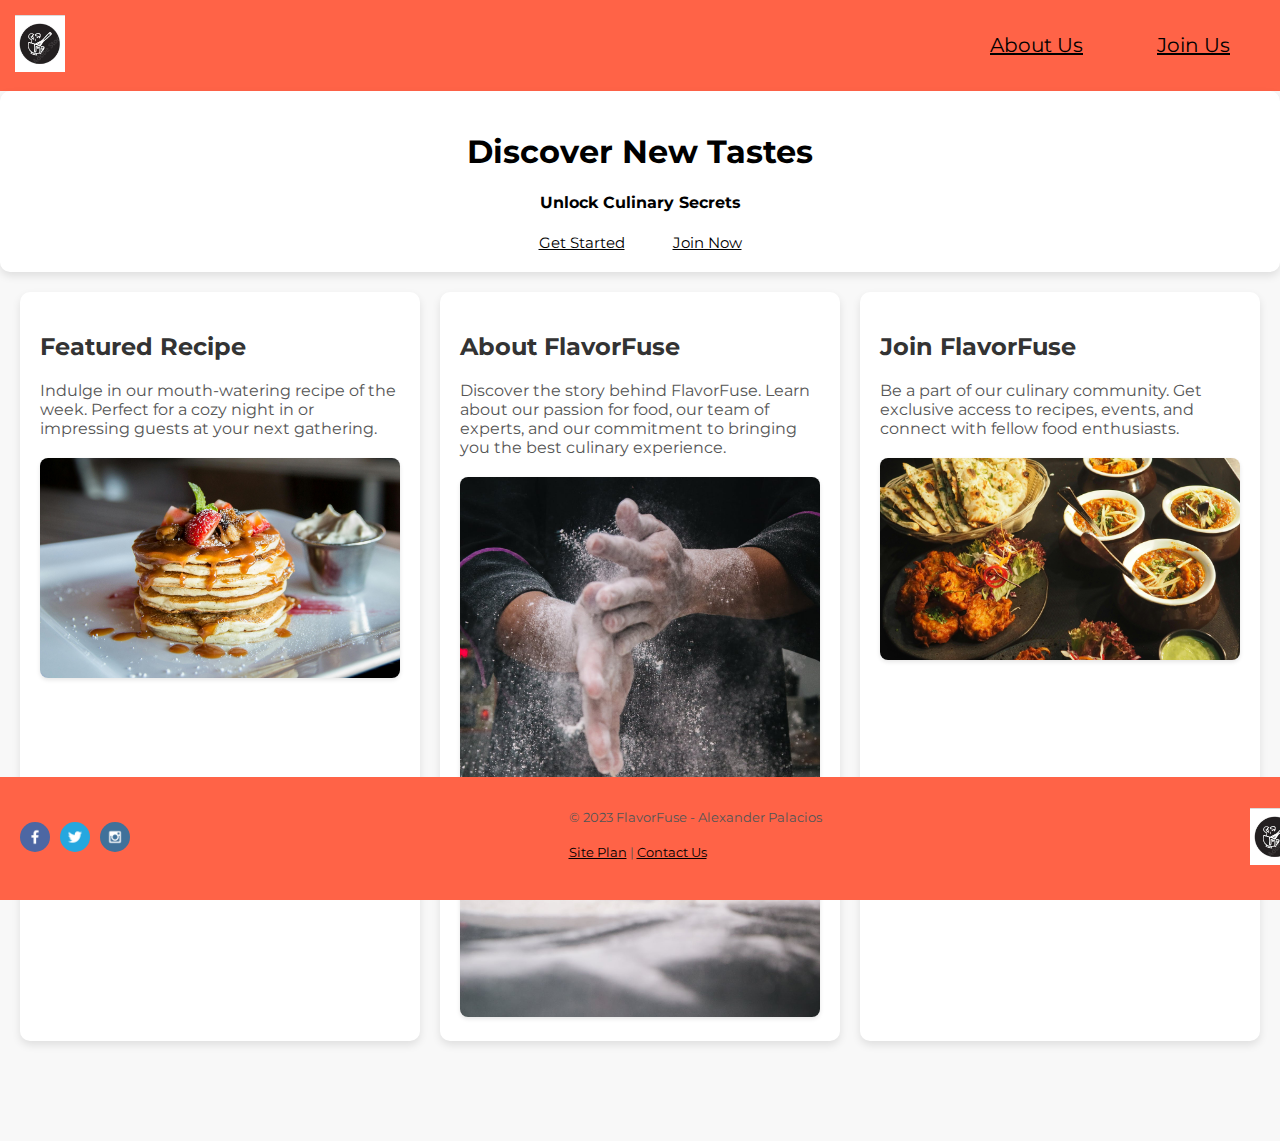
<file: FlavorFuse/index.html>
<!DOCTYPE html>
<html lang="en">
<head>
  <meta charset="UTF-8">
  <meta name="viewport" content="width=device-width, initial-scale=1.0">
  <link rel="stylesheet" href="styles/index.css">
  <title>FlavorFuse - Home</title>
</head>
<body>
  <header>
    <div class="logo-container">
      <img class="logo" src="images/Fuse.jpg" alt="FlavorFuse Logo">
    </div>
    <nav>
      <a href="Page2.html">About Us</a>
      <a href="Page3.html">Join Us</a>
    </nav>
  </header>

  <section id="hero">
    <div id="hero-box"></div>
    <div id="hero-msg">
      <h1>Discover New Tastes</h1>
      <h4>Unlock Culinary Secrets</h4>
      <div class="button-box">
        <a href="#" class="book">Get Started</a>
        <a href="#" class="join">Join Now</a>
      </div>
    </div>
  </section>

  <main>
    <section class="recipe-card">
      <h2>Featured Recipe</h2>
      <p>Indulge in our mouth-watering recipe of the week. Perfect for a cozy night in or impressing guests at your next gathering.</p>
      <img src="images/pexels-ash-376464.jpg" alt="Featured Recipe Image" class="card-img">
    </section>

    <section class="about-card">
      <h2>About FlavorFuse</h2>
      <p>Discover the story behind FlavorFuse. Learn about our passion for food, our team of experts, and our commitment to bringing you the best culinary experience.</p>
      <img src="images/pexels-malidate-van-784633.jpg" alt="About Us Image" class="card-img">
    </section>

    <section class="join-card">
      <h2>Join FlavorFuse</h2>
      <p>Be a part of our culinary community. Get exclusive access to recipes, events, and connect with fellow food enthusiasts.</p>
      <img src="images/pexels-chan-walrus-958545.jpg" alt="Join Us Image" class="card-img">
    </section>
  </main>

  <footer>
    <div id="social">
      <a href="https://facebook.com">
        <img  class="icon" src="images/facebook.png" alt="facebook icon">
      </a>
      <a href="https://twitter.com">
        <img  class="icon" src="images/twitter.png" alt="Twitter icon">
      </a>
      <a href="https://instagram.com">
        <img  class="icon" src="images/instagram.png" alt="instagram icon">
      </a>
    </div>
    <div>
      <p>&copy; 2023 FlavorFuse - Alexander Palacios</p>
      <p><a href="site-plan.html">Site Plan</a> | <a href="#">Contact Us</a></p>
    </div>
    <div id="logo_link">
      <a href="#">
        <img class="logo" src="images/Fuse.jpg" alt="FlavorFuse Logo" >
      </a>
    </div>
  </footer>
</body>
</html>
</file>
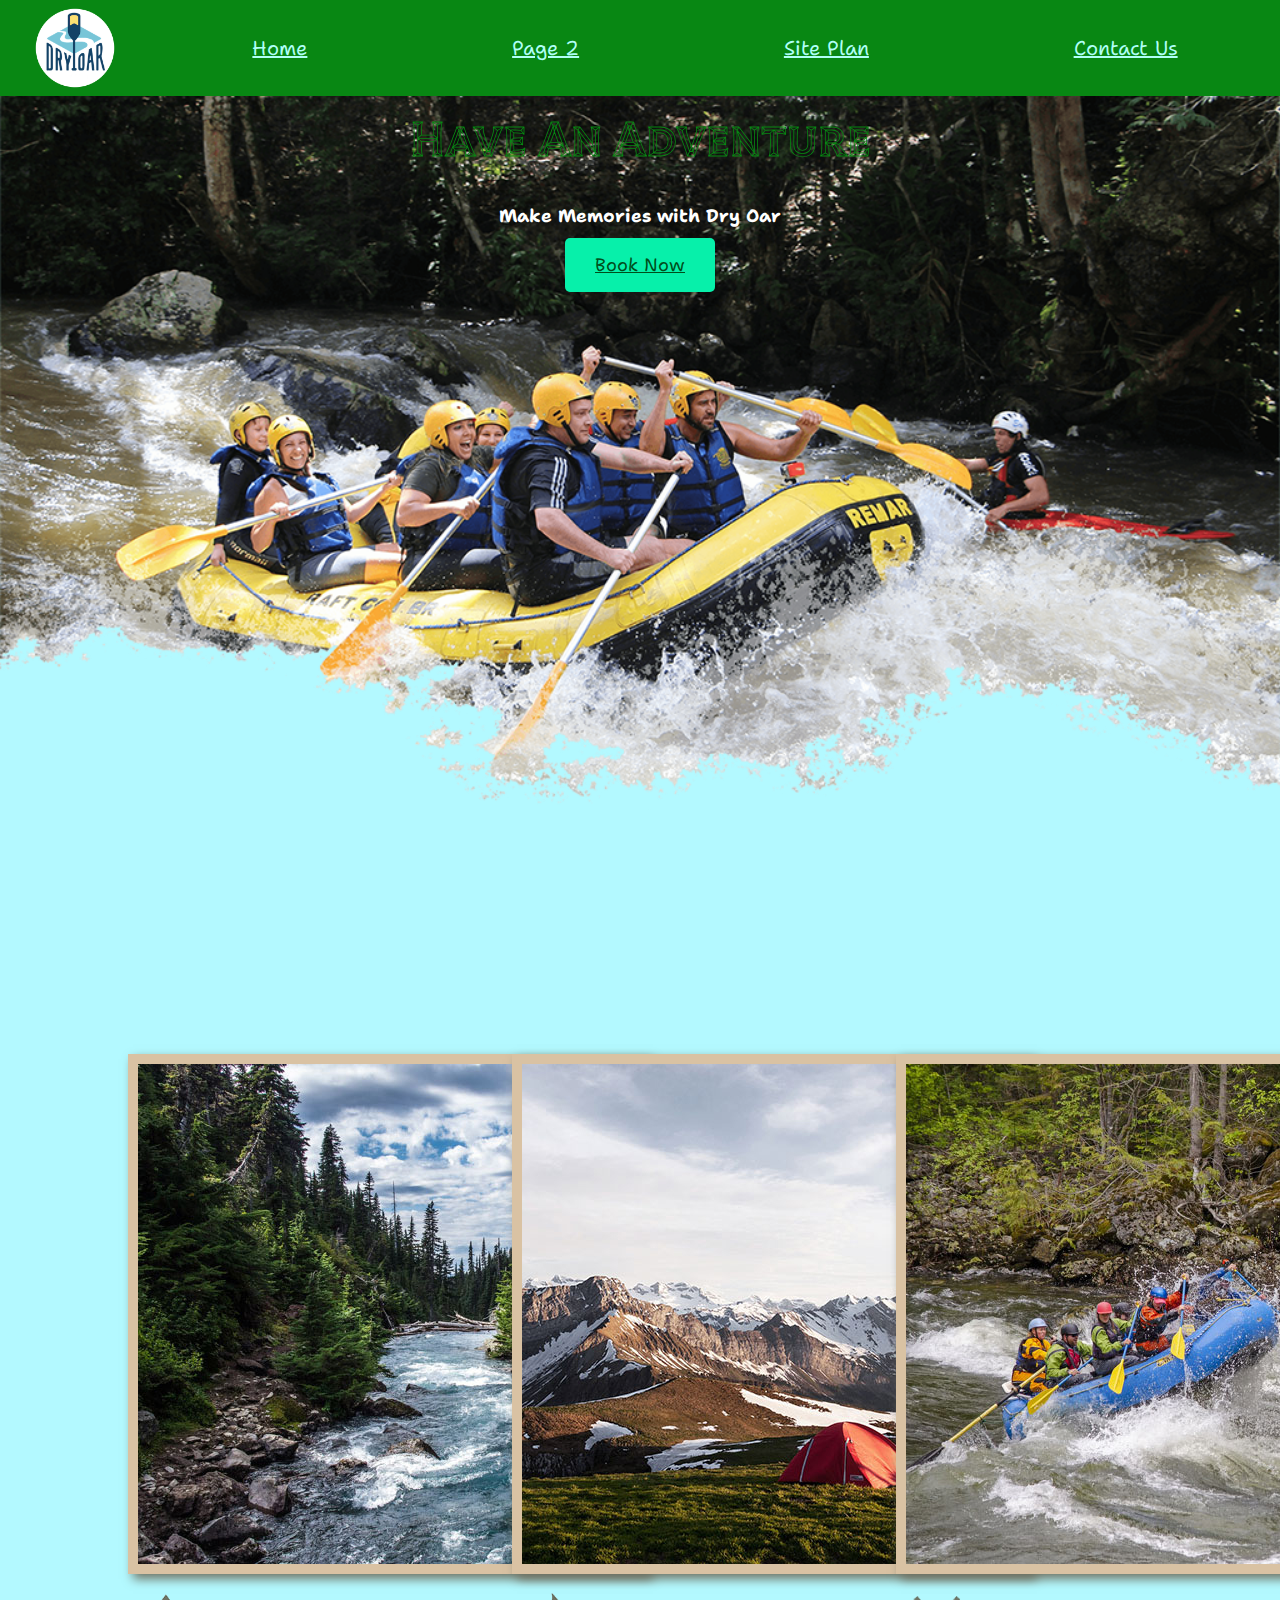
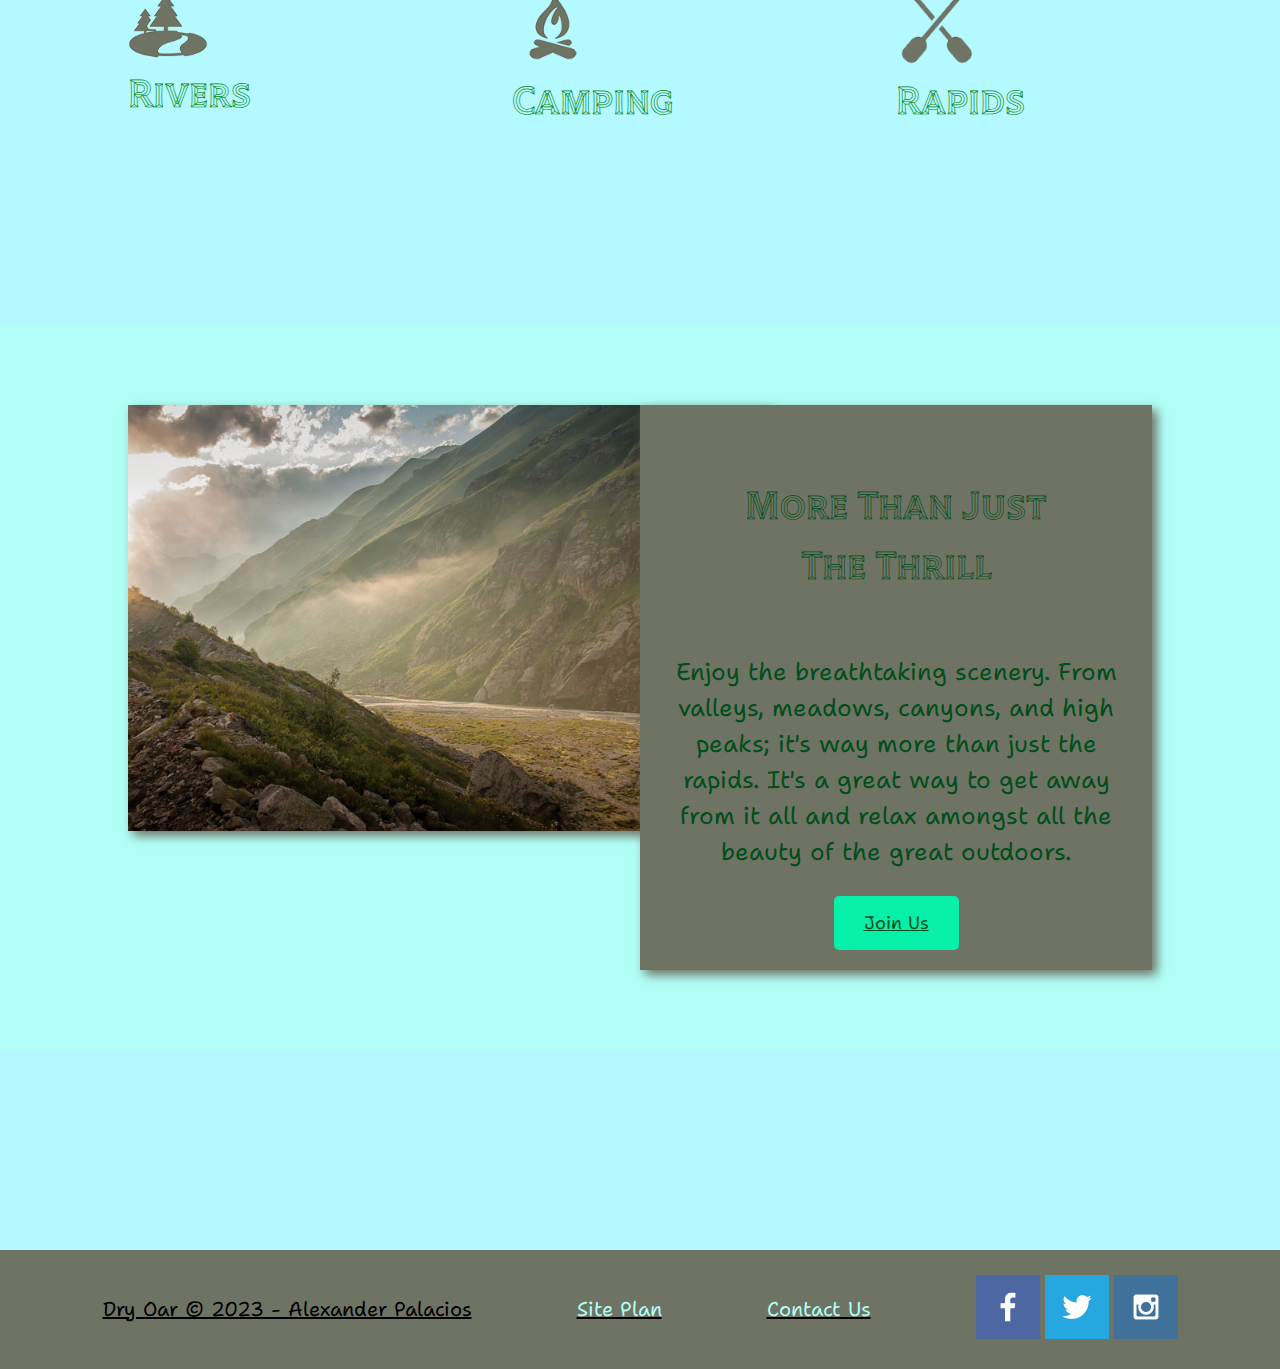
<file: wwr/index.html>
<!DOCTYPE html>
<html lang="en">
<head>
    <meta charset="UTF-8">
    <meta http-equiv="X-UA-Compatible" content="IE=edge">
    <meta name="viewport" content="width=device-width, initial-scale=1.0">
    <title>Whitewater Rafting Vacations | Dry Oar Boating | Home</title>
    <link rel="stylesheet" href="styles/styles.css">
</head>
<body>
  <div id="content">
    <header>
        <a id="logo_link" href="index.html">
            <img class="logo" src="images/dryoarlogo.png" alt="Dry Oar Logo">
        </a>
        <nav>
            <a href="index.html">Home</a>
            <a href="#">Page 2</a>
            <a href="site-plan-rafting.html">Site Plan</a>
            <a href="contactus.html">Contact Us</a>
        </nav>
    </header>
    <div id="hero">
        <div id="hero-box">
            <img id="hero-img" src="images/hero.png" alt="People enjoying white water rafting">
        </div>
        <section id="hero-msg">
            <h1 class="home-title">Have An Adventure</h1>
            <h4>Make Memories with Dry Oar </h4>
            <div class='button-box'>
                <a class='book' href="contactus.html">Book Now</a>
            </div>
        </section>
    </div>
   <main class="home-grid">
    <section class="rivers-card">
        <img class="card-img" src="images/rivers.jpg" alt="river in forest">
        <img class="icon" src="images/river_icon.png" alt="river icon">
        <h2>Rivers</h2>
    </section>
    <section class="camping-card">
        <img class="card-img" src="images/camping.jpg" alt="tent in mountains">
        <img class="icon" src="images/fire_icon.png" alt="fire icon">
        <h2>Camping</h2>
    </section> 
    <section class="rapids-card">
        <img class="card-img" src="images/rapids.jpg" alt="rafting boat">
        <img class="icon" src="images/oars.png" alt="oars icon">
        <h2>Rapids</h2>
        </section>
        <div id="background"></div>
        <img class="mountains" src="images/mountains.jpg" alt="Misty mountains">
    <section class="msg">
        <h2>More Than Just The Thrill</h2>
        <p>Enjoy the breathtaking scenery. From valleys, meadows, canyons, and high peaks; it's way more than just the rapids. It's a great way to get away from it all and relax amongst all the beauty of the great outdoors. </p>
        <a class='join' href="rivers.html">Join Us</a>
    </section> 
</main>
<footer>
    <p>Dry Oar &copy; 2023 - Alexander Palacios</p>
    <p><a href="site-plan-rafting.html">Site Plan</a></p>
    <p><a href="contactus.html">Contact Us</a></p>
    <div class="social">
        <a href="https://facebook.com" target="_blank">
            <img src="images/facebook.png" alt="fb icon">
        </a>
        <a href="https://twitter.com" target="_blank">
            <img src="images/twitter.png" alt="twitter icon">
        </a>
        <a href="https://instagram.com" target="_blank">
            <img src="images/instagram.png" alt="instagram icon">
        </a>
    </div>
</footer>
</div>
</body>
</html>
</file>
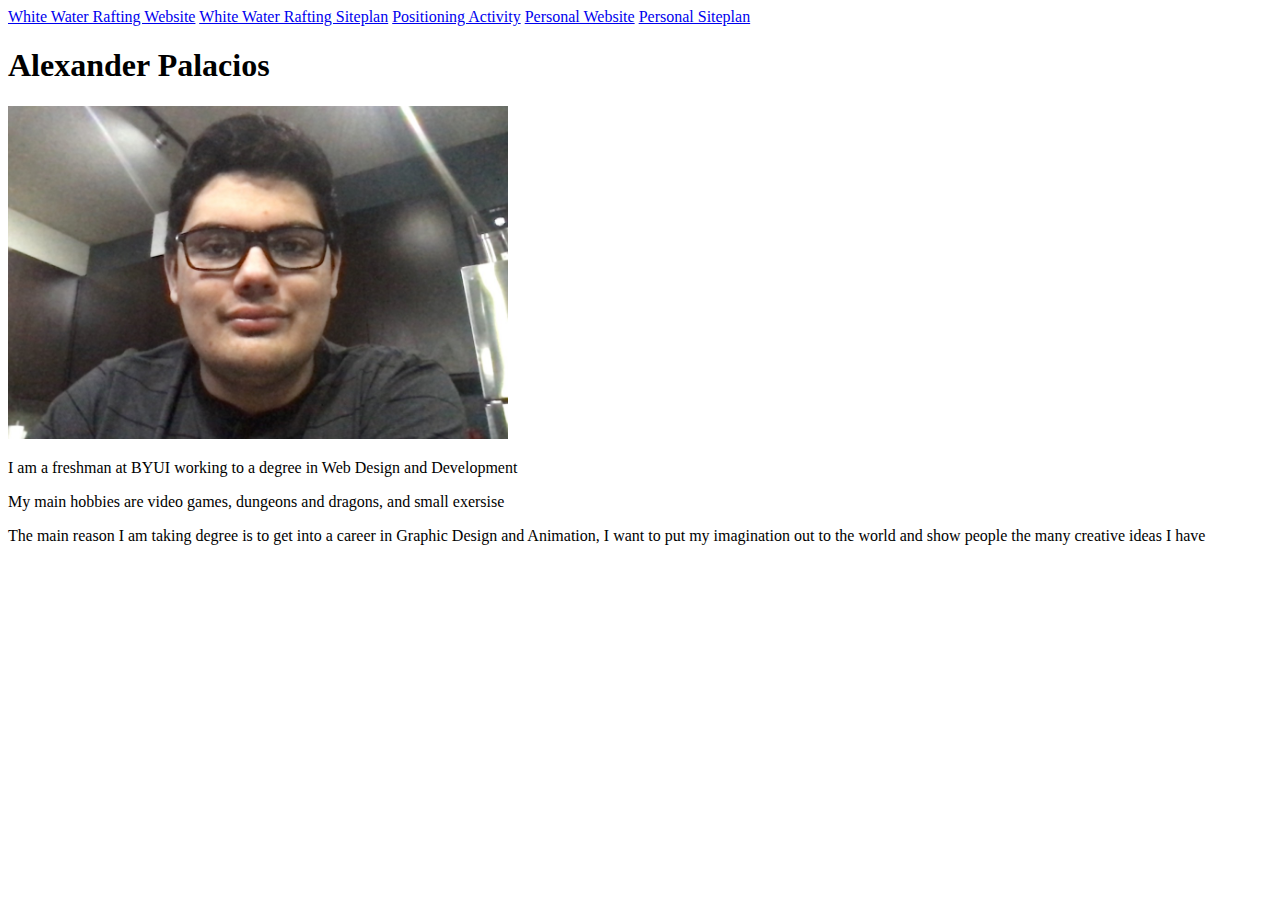
<file: about-me.html>
<!DOCTYPE html>
<html lang="en">
<head>
    <meta charset="UTF-8">
    <meta http-equiv="X-UA-Compatible" content="IE=edge">
    <meta name="viewport" content="width=device-width, initial-scale=1.0">
    <title>WDD|130</title>
</head>
<body>
    <nav>
        <a href="wwr/index.html">White Water Rafting Website</a>
        <a href="wwr/site-plan-rafting.html">White Water Rafting Siteplan</a>
        <a href="wwr/positioning.html">Positioning Activity</a>
        <a href="#">Personal Website</a>
        <a href="#">Personal Siteplan</a>
    </nav>    
</body>
</html>
<h1>Alexander Palacios</h1>
<img src="Images/about-me-photo.jpeg" width=500 alt="Image of me">
<p>I am a freshman at BYUI working to a degree in Web Design and Development</p>
<p>My main hobbies are video games, dungeons and dragons, and small exersise</p>
<p>The main reason I am taking degree is to get into a career in Graphic Design and Animation, I want to put my imagination out to the world and show people the many creative ideas I have</p>
</file>
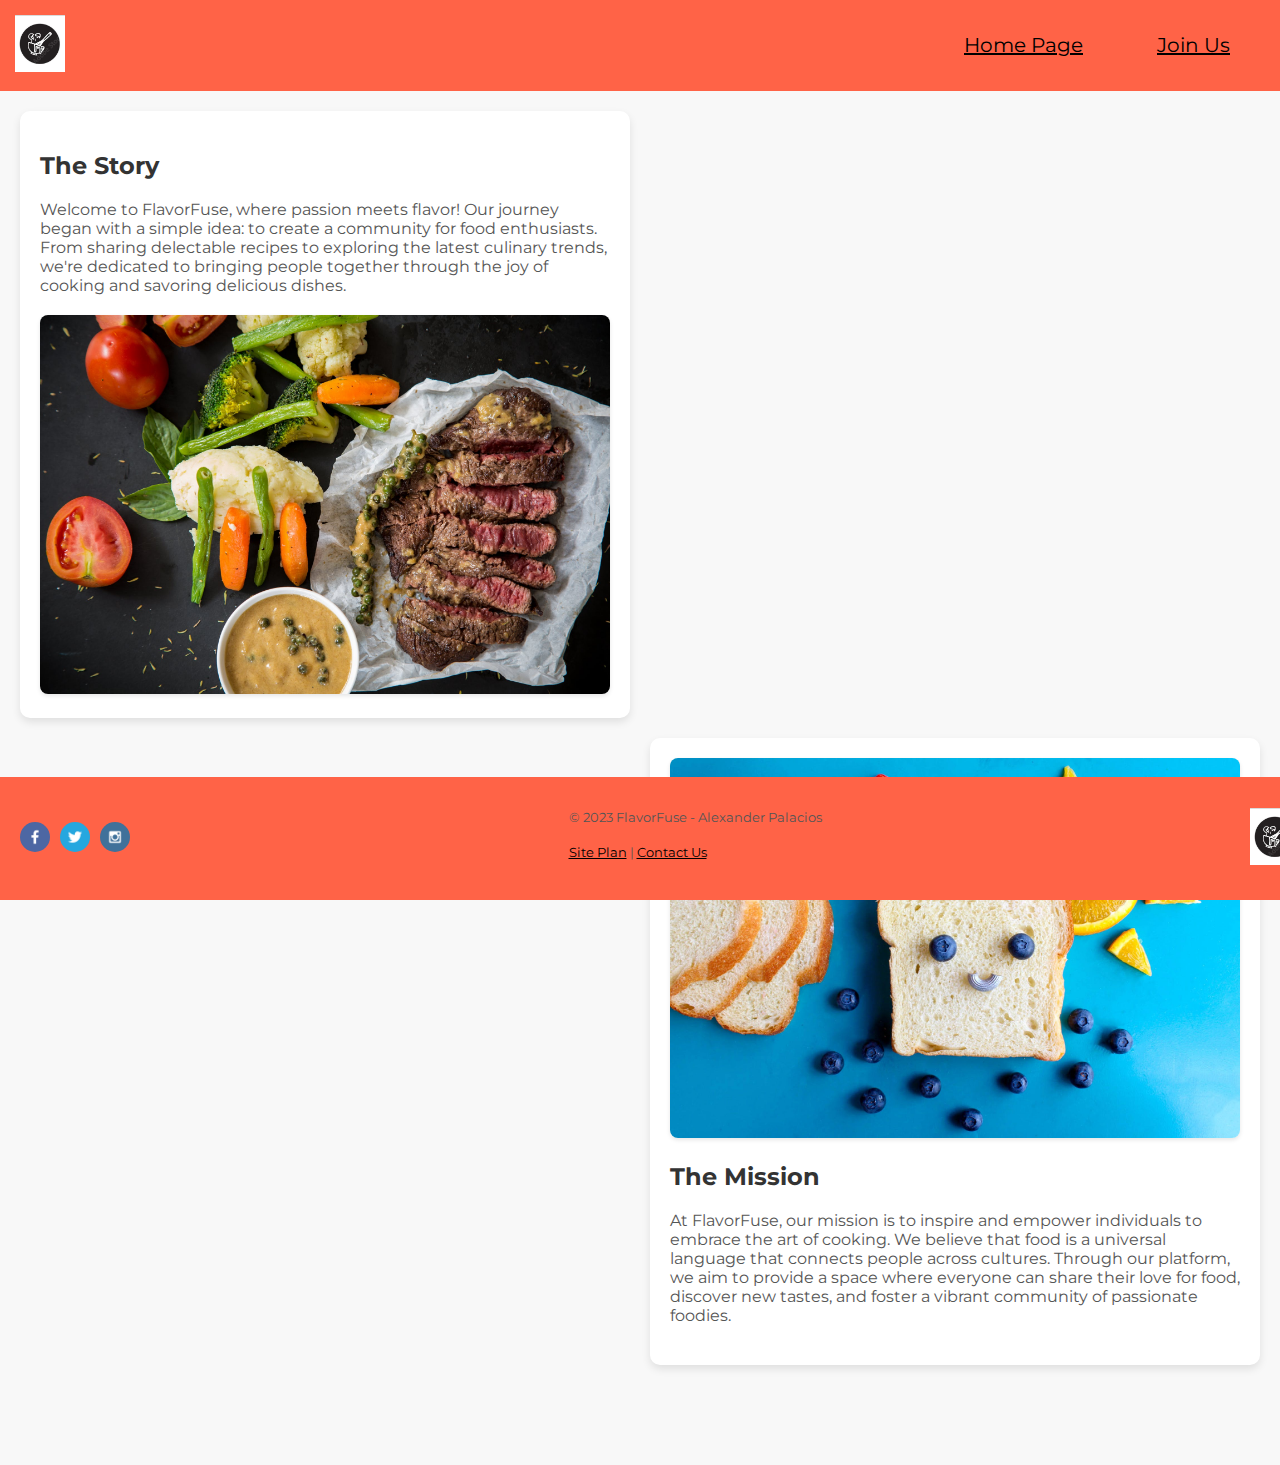
<file: FlavorFuse/Page2.html>
<!DOCTYPE html>
<html lang="en">
<head>
  <meta charset="UTF-8">
  <meta name="viewport" content="width=device-width, initial-scale=1.0">
  <link rel="stylesheet" href="styles/Page2.css">
  <title>FlavorFuse - About Us</title>
</head>
<body>
  <header>
    <div class="logo-container">
      <img src="images/Fuse.jpg" alt="FlavorFuse Logo" class="logo">
    </div>
    <nav>
      <a href="index.html">Home Page</a>
      <a href="Page3.html">Join Us</a>
    </nav>
  </header>

  <main>
    <section class="about-us-section">
      <h2>The Story</h2>
      <p>Welcome to FlavorFuse, where passion meets flavor! Our journey began with a simple idea: to create a community for food enthusiasts. From sharing delectable recipes to exploring the latest culinary trends, we're dedicated to bringing people together through the joy of cooking and savoring delicious dishes.</p>
      <img src="images/pexels-malidate-van-769289.jpg" alt="Cooking Together" class="about-img">
    </section>

    <section class="mission-section">
      <img src="images/pexels-sydney-troxell-708488.jpg" alt="Mission" class="about-img">
      <h2>The Mission</h2>
      <p>At FlavorFuse, our mission is to inspire and empower individuals to embrace the art of cooking. We believe that food is a universal language that connects people across cultures. Through our platform, we aim to provide a space where everyone can share their love for food, discover new tastes, and foster a vibrant community of passionate foodies.</p>
      
    </section>
  </main>

  <footer>
    <div id="social">
      <a href="https://facebook.com">
        <img  class="icon" src="images/facebook.png" alt="facebook icon">
      </a>
      <a href="https://twitter.com">
        <img  class="icon" src="images/twitter.png" alt="Twitter icon">
      </a>
      <a href="https://instagram.com">
        <img  class="icon" src="images/instagram.png" alt="instagram icon">
      </a>
    </div>
    <div>
      <p>&copy; 2023 FlavorFuse - Alexander Palacios</p>
      <p><a href="site-plan.html">Site Plan</a> | <a href="#">Contact Us</a></p>
    </div>
    <div id="logo_link">
      <a href="#">
        <img src="images/Fuse.jpg" alt="FlavorFuse Logo" class="logo">
      </a>
    </div>
  </footer>
</body>
</html>
</file>
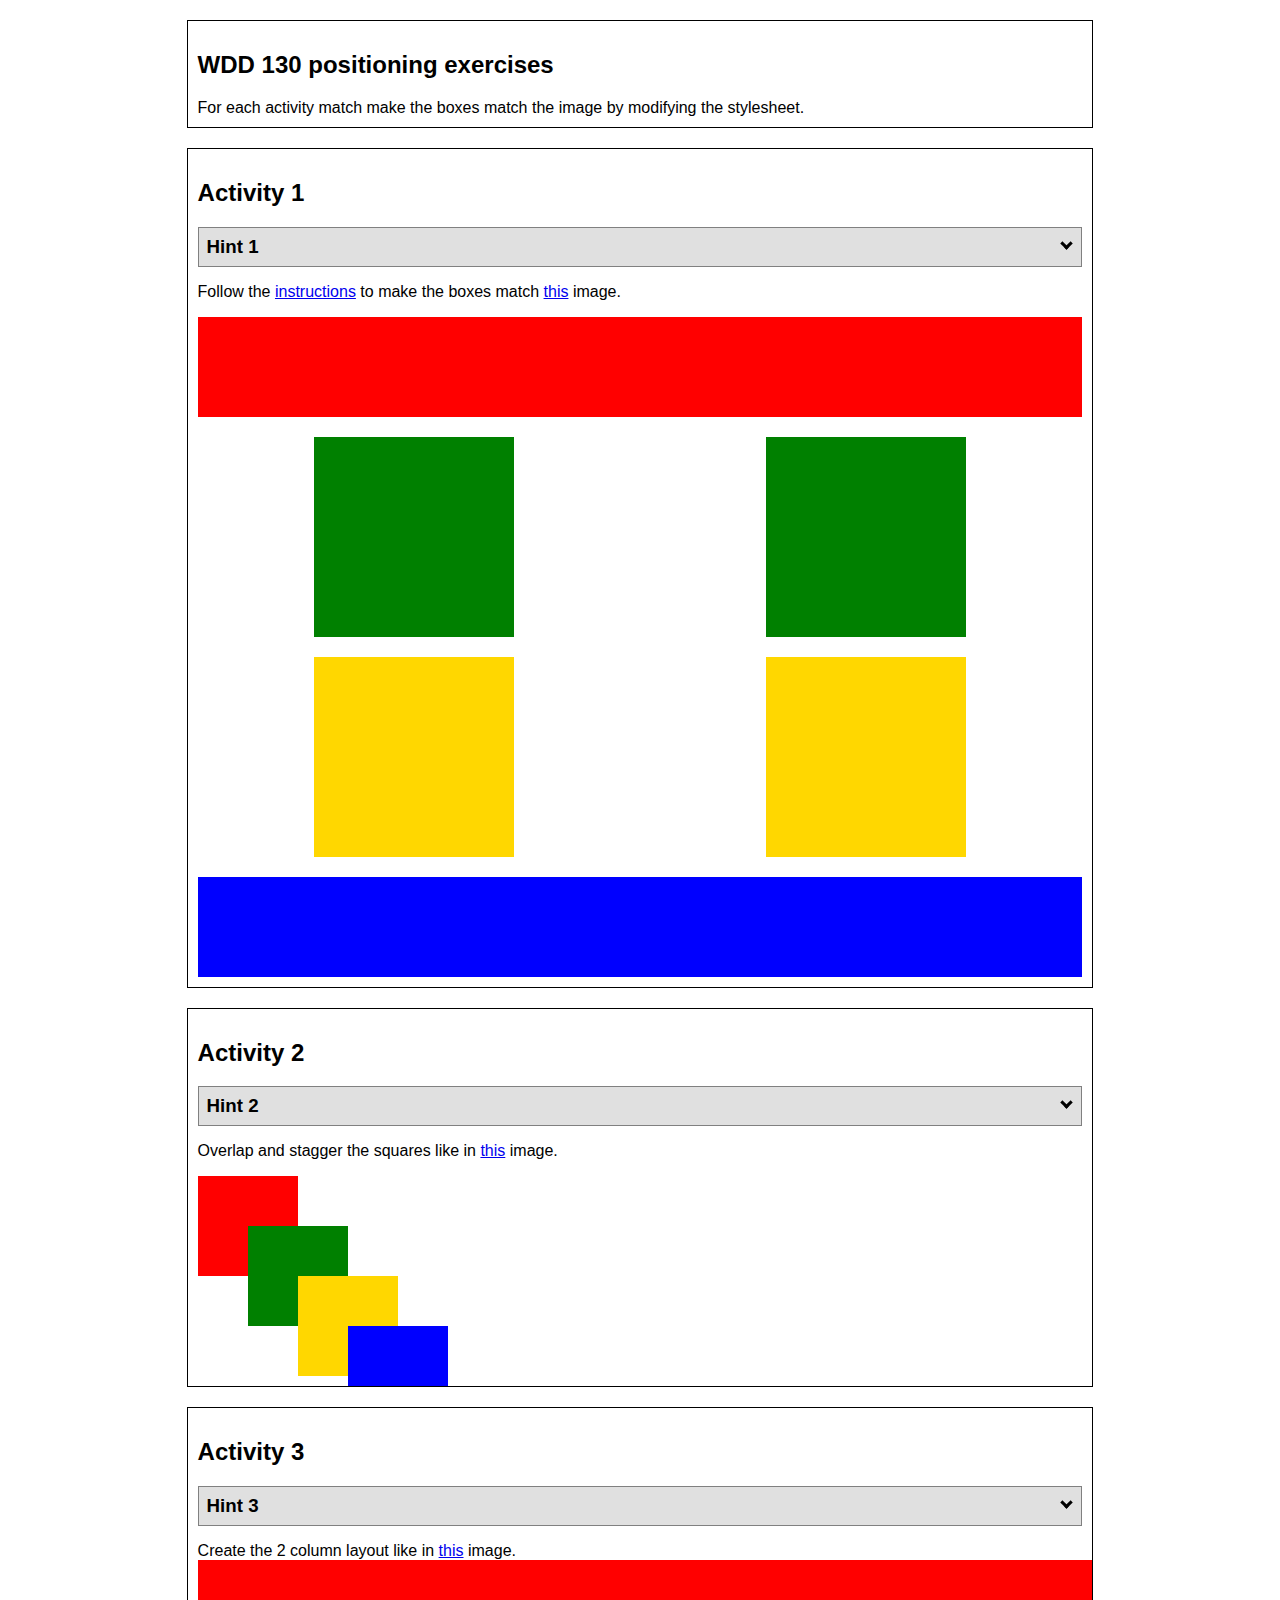
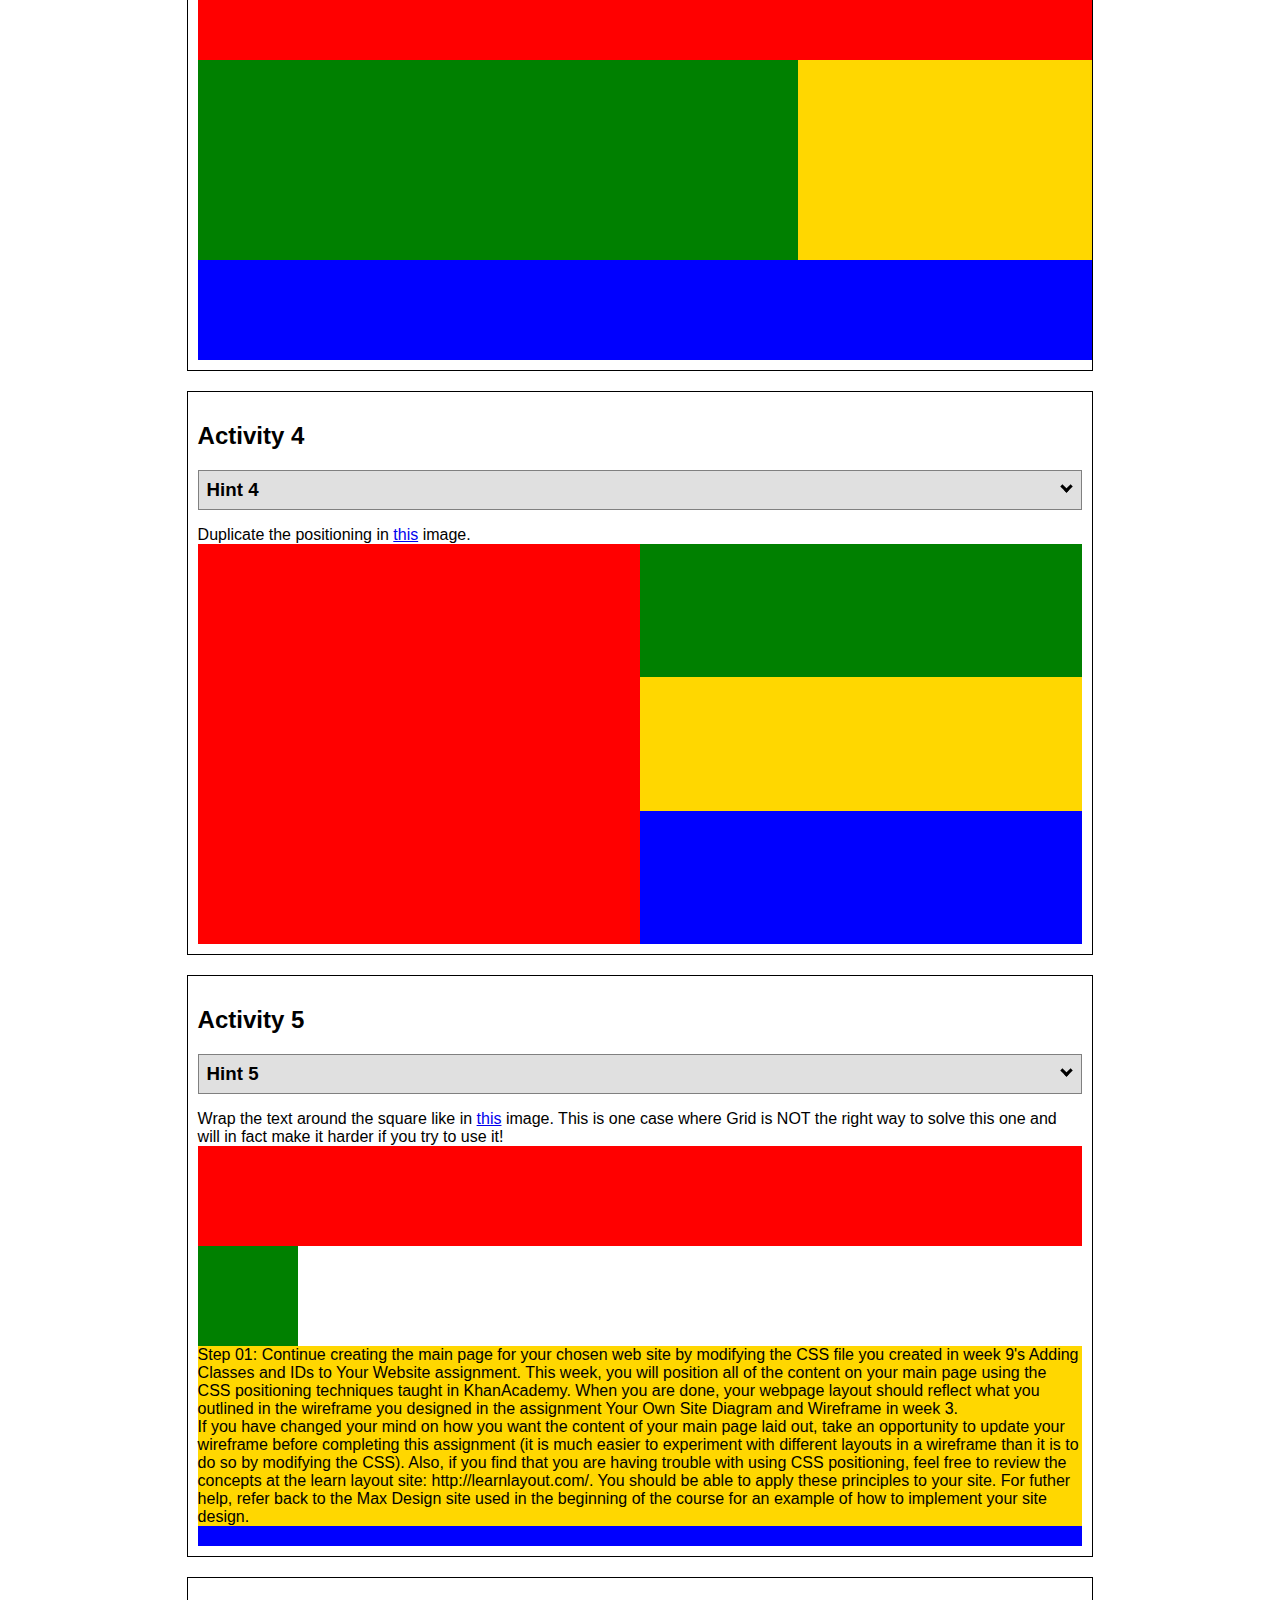
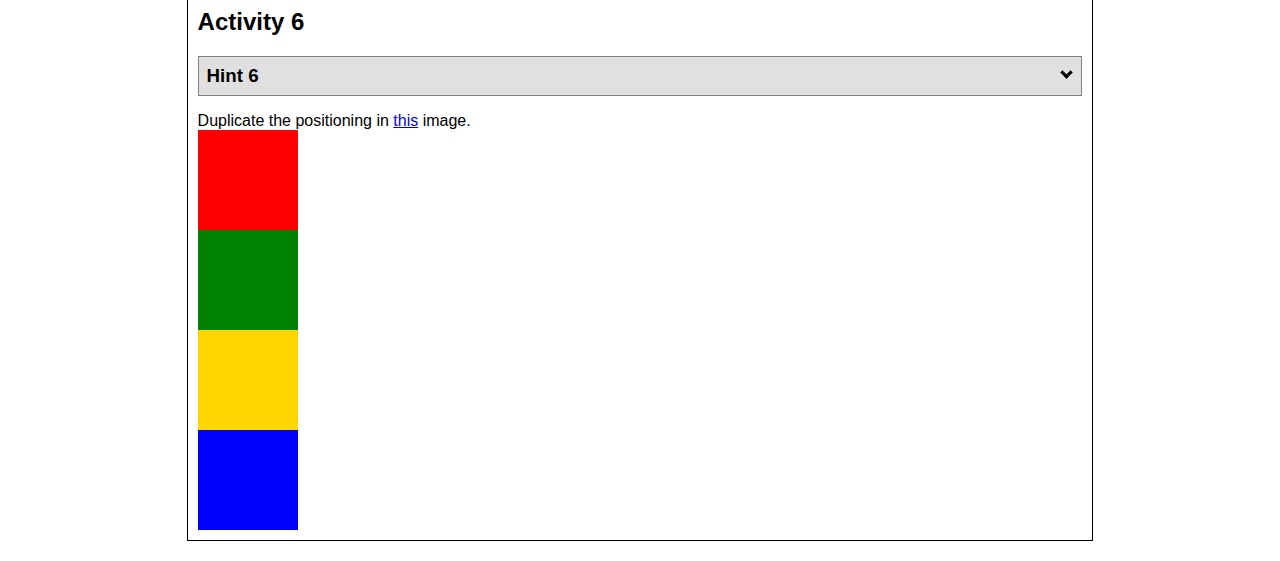
<file: wwr/positioning.html>
<!DOCTYPE html>
<html lang="en">
  <head>
    <!-- HTML - Name: positioning.html -->
    <title>Positioning Activity</title>
    <link rel="stylesheet" type="text/css" href="styles/positionstyles.css" />
  </head>
  <body>
    <div class="activity">
      <h2>WDD 130 positioning exercises</h2>
      For each activity match make the boxes match the image by modifying the stylesheet.</div>
    <div class="activity">
      <h2>Activity 1</h2>
      <section class="hint"><input type="checkbox" ><i></i> <h3>Hint 1</h3><div><p>Check out the <a href="https://byui-wdd.github.io/wdd130/activities/w06-css-positioning.html" target="_blank">activity instructions</a> in Ilearn!</p></div></section>
      <p>Follow the <a href="https://byui-wdd.github.io/wdd130/activities/w06-css-positioning.html" target="_blank">instructions</a> to make the boxes match  <a href="https://byui-wdd.github.io/wdd130/images/example1.png" target="_blank">this</a> image.</p>
      <div class="content1" >
        <div class="red1" ></div>
        <div class="green1" ></div>
        <div class="green1" ></div>
        <div class="yellow1"></div>
        <div class="yellow1"></div>
        <div class="blue1"></div>
      </div>
    </div>
    <div class="activity">
      <h2>Activity 2</h2>
      <section class="hint"><input type="checkbox" > <h3>Hint 2</h3><i></i><div>
      <ul>
      <li>grid-template-columns: 50px 50px 50px 50px 50px </li></ul></div></section>
      <p>Overlap and stagger the squares like in <a href="https://byui-wdd.github.io/wdd130/images/example2.png" target="_blank">this</a> image.</p>
      <div class="content2" >
        <div class="red2" ></div>
        <div class="green2" ></div>
        <div class="yellow2"></div>
        <div class="blue2"></div>
      </div>
    </div>
    <div class="activity">
      <h2>Activity 3</h2>
      <section class="hint"><input type="checkbox" > <h3>Hint 3</h3><i></i><div><p>This one is going to be best solved with CSS Grid. Remember to make the boxes the right width first...then start moving them around. </p><h4>Properties used:</h4><ul><li>display:grid;</li><li>grid-template-columns:</li><li>grid-column-gap:</li>
        <li>grid-column:</li>  </ul></div></section>
      Create the 2 column layout like in <a href="https://byui-wdd.github.io/wdd130/images/example3.png" target="_blank">this</a>  image.
      <div class="content3" >
        <div class="red3" ></div>
        <div class="green3" ></div>
        <div class="yellow3"></div>
        <div class="blue3"></div>
      </div>
    </div>
    <div class="activity">
      <h2>Activity 4</h2>
      <section class="hint"><input type="checkbox" > <h3>Hint 4</h3><i></i><div><p>For the others we have been primarily concerned with width. For this one you will need to adjust height as well. </p><h4>Properties used:</h4><ul><li>display:grid;</li><li>grid-template-columns:</li><li>grid-row:</li></ul></div></section>
      Duplicate the positioning in <a href="https://byui-wdd.github.io/wdd130/images/example4.png" target="_blank">this</a> image. 
      <div class="content4" >
        <div class="red4" ></div>
        <div class="green4" ></div>
        <div class="yellow4"></div>
        <div class="blue4"></div>
      </div>
    </div>

    <div class="activity">
      <h2>Activity 5</h2>
      <section class="hint"><input type="checkbox" > <h3>Hint 5</h3><i></i><div><p>Grid is <strong>not</strong> the right way to do this.  In fact there is only one way to really do that...and that is with float. Remember that we float the thing we want the text to wrap around.  Also remember to start by making all the shapes the right size and shape.</p><h4>Properties used:</h4><ul><li>float: left;</li></ul></div></section>
      Wrap the text around the square like in <a href="https://byui-wdd.github.io/wdd130/images/example5.png" target="_blank">this</a> image. This is one case where Grid is NOT the right way to solve this one and will in fact make it harder if you try to use it!
      <div class="content5" >
        <div class="red5" ></div>
        <div class="green5" ></div>
        <div class="yellow5">Step 01: Continue creating the main page for your chosen web site by modifying the CSS file you created in week 9's Adding Classes and IDs to Your Website assignment. This week, you will position all of the content on your main page using the CSS positioning techniques taught in KhanAcademy. When you are done, your webpage layout should reflect what you outlined in the wireframe you designed in the assignment Your Own Site Diagram and Wireframe in week 3. <br />
          If you have changed your mind on how you want the content of your main page laid out, take an opportunity to update your wireframe before completing this assignment (it is much easier to experiment with different layouts in a wireframe than it is to do so by modifying the CSS). Also, if you find that you are having trouble with using CSS positioning, feel free to review the concepts at the learn layout site: http://learnlayout.com/. You should be able to apply these principles to your site. For futher help, refer back to the Max Design site used in the beginning of the course for an example of how to implement your site design.</div>
        <div class="blue5"></div>
      </div>
    </div>
    <div class="activity">
      <h2>Activity 6</h2>
      <section class="hint"><input type="checkbox" > <h3>Hint 6</h3><i></i><div><p>This one is all about visualizing the grid behind the layout. If you are having a hard time doing that first: all the sizes are even multiples of 100, and second here is another example with the lines drawn: <a href="https://byui-wdd.github.io/wdd130/images/example6-hint.png" target="_blank">example 6 with lines</a>. For this one you will find it easiest if you use px for the column width. You can also use <kbd>z-index</kbd> to control the element layering.    </p><h4>Properties used:</h4><ul><li>display:grid;</li><li>grid-template-columns:</li><li>grid-column:</li><li>grid-row:</li><li><a href="https://www.w3schools.com/cssref/pr_pos_z-index.asp" target="_blank">z-index:</a></li></ul></div></section>
      Duplicate the positioning in <a href="https://byui-wdd.github.io/wdd130/images/example6.png" target="_blank">this</a> image.
      <div class="content6" >
        <div class="red6" ></div>
        <div class="green6" ></div>
        <div class="yellow6"></div>
        <div class="blue6"></div>
      </div>
    </div>
  </body>
</html>
</file>
<file: FlavorFuse/styles/index.css>
@import url('https://fonts.googleapis.com/css2?family=Montserrat:ital,wght@1,500&family=Open+Sans:wght@300&display=swap');

body {
    margin: 0;
    padding: 0;
    font-family: 'Montserrat', "Open Sans";
    background-color: #f8f8f8;
  }
  
  header {
    display: flex;
    justify-content: space-between;
    align-items: center;
    padding: 15px;
    background-color: #FF6347;
    color: #fff;
  }
  
  .logo-container {
    width: 150px; /* Adjust width as needed */
  }
  
  .logo {
    width: 50px;
  }
  
  footer {
    background-color: #FF6347;
    color: #fff;
    padding: 20px;
    display: flex;
    justify-content: space-between;
    align-items: center;
    position: fixed;
    bottom: 0;
    width: 100%;
    z-index: 2;
  }
  
  #social {
    display: flex;
    align-items: center;
  }
  
  .icon {
    width: 30px;
    height: 30px;
    background-color: #fff; /* Placeholder color */
    margin-right: 10px;
    border-radius: 50%;
  }
  
  footer p {
    font-size: 0.8em;
  }
  
  main {
    display: grid;
    grid-template-columns: 1fr 1fr 1fr;
    gap: 20px;
    margin: 20px;
    padding-bottom: 80px; /* Adjust based on footer height */
  }
  
  section {
    background-color: #fff;
    border-radius: 10px;
    padding: 20px;
    box-shadow: 0 4px 8px rgba(0, 0, 0, 0.1);
    transition: transform 0.3s;
    position: relative;
  }
  
  section:hover {
    transform: scale(1.05);
  }
  
  h2 {
    color: #333;
  }
  
  p {
    color: #555;
    margin-bottom: 20px;
  }
  
  .card-img {
    width: 100%;
    height: auto;
    border-radius: 8px;
    box-shadow: 0 2px 4px rgba(0, 0, 0, 0.1);
  }

  .button-box {
    text-align: center;
  }

  .book, .join {
    color: black;
    font-size: 15px;
    padding: 22px;
  }

  .book:hover, .join:hover {
    background-color: #FF6347;
    color: black;
  }

  #hero-msg h1, #hero-msg h4 {
    text-align: center;
  }
  
  nav a:hover {
    background-color: #F9BF45;
    color: black;
  }

  nav a {
    color: black;
    font-family: 'Montserrat';
    font-size: 20px;
    padding: 35px;
    justify-content: space-around;
  }

  footer a {
    color: black;
    font-family: 'Montserrat';
  }

  footer a:hover {
    background-color: #F9BF45;
    color: black;
  }
</file>
<file: wwr/styles/styles.css>
@import url('https://fonts.googleapis.com/css2?family=Shantell+Sans:wght@300&family=Tilt+Prism&display=swap');

content {
max-width: 1600px;
margin: 0 auto;
}

header {
    display: grid;
    grid-template-columns: 150px auto;
}

nav a {
    text-align: center;
    text-decoration: underline;
    color:#B0FFF7;
    font-family: 'Shantell Sans';
    font-size: 20px;
    padding: 35px;
    display: flex;
    justify-content: space-around;
}

nav {
    display: flex;
    justify-content: space-around;
}

#hero {
    display: grid;
    grid-template-columns: 1fr 3fr 1fr;
    margin-top: -100px;
}

#hero-box {
    grid-column: 1/4;
    grid-row: 1/3;
    z-index: -1;
}

#hero-msg {
    grid-column: 2/3;
    grid-row: 1/2;
    margin-top: 100px;
}

#hero-msg h1, #hero-msg h4 {
    text-align: center;
    grid-column: 1/4;
    grid-row: 1/3;

}

.button-box {
    text-align: center;
}

main section {
    text-align: center;
}

#background {
    height: 725px;
}

body {
    background-color: rgb(179, 249, 255);
    font-family: 'Tilt Prism','Shantell Sans';
    font-size: 20px;
    margin: 0;
    padding: 0;
}

header {
    background-color: #088713;
    display: grid;
    grid-template-columns: 150px auto;
}

nav a:hover {
    background-color: #07F0AA;
    color: #004E1B;
}

.book, .join {
  background-color: #07F0AA;  
  color: #004E1B;
  text-decoration: underline;
  font-family: 'Shantell Sans';
  font-size: 18px;
  padding: 15px 30px;
  margin-top: 50px;
  border-radius: 5px;
}

.card-img {
    border: 10px solid #d9c2a3;
    transition: transform .5s;
    box-shadow: 5px 5px 10px #6f7364;
}

.card-img:hover {
    opacity: .6;
    transform: scale(1.1);
}

main section img {
    box-sizing: border-box;
}

.book:hover, .join:hover {
    background-color: #B0FFF7;
    color: #088713;
    font-family: 'Shantell Sans';
}

.rivers-card, .camping-card, .rapids-card {
    margin: 200px 0;
}

main {
    display: grid;
  grid-template-columns: repeat(10, 1fr);
}

#background {
    background-color: #B0FFF7;
    grid-column: 1/11;
    grid-row: 4/9;
}

.msg {
    background-color: #6f7364;
    padding: 35px;
    grid-column: 6/10;
    grid-row: 6/7;
    box-shadow: 5px 5px 10px #6f7364;
}

footer {
    background-color: #6f7364;
    padding: 25px 50px;
    margin-top: 200px; 
    display: flex;
    justify-content: space-around;
    align-items: center;
}

.icon {
    width: 80px;
    padding-top: 10px;
}

.logo {
    width: 80px;
}

#logo_link {
    padding-top: 5px;
    justify-self: center;
    align-self: center;
}

#hero-img {
    width: 100%;
}

.home-title {
    color: #088713;
    font-family: 'Tilt Prism';
    font-size: 2.5em;
    margin-top: 10px;
}

h4 {
    color: white;
    font-family: 'Shantell sans';
    font-size: 18px;
}

h2{
    margin: auto;
    color: #088713;
    font-family: 'Tilt Prism';
    font-size: 2em;
    
}

.msg h2 {
    color: #004E1B;
    font-family: 'Tilt Prism';
    font-size: 2em;
    line-height: 1.5em;
    padding: 35px;
}

.msg p {
    color: #004E1B;
    font-family: 'Shantell Sans';
    font-size: 1.2em;
    line-height: 1.5em;
    padding-bottom: 15px;
}

.rivers-card {
    grid-column: 2/10;
    grid-row: 2/1;
    width: 50px;
}

.camping-card {
    grid-column: 5/10;
    grid-row: 1/10;
    width: 50px;
}

.rapids-card {
    grid-column: 8/10;
    grid-row: 2/1;
    width: 50px;
}

.mountains {
    width: 100%;
    grid-column: 2/7;
    grid-row: 5/8;
    box-shadow: 5px 5px 10px #6f7364;
}

.card-img .mountains {
    width: 100%;
}

footer {
    padding: 25px 50px;
    margin-top: 200px; 
    display: flex;
    justify-content: space-around;
    align-items: center;
}

footer a {
    text-decoration: none;
    color: #B0FFF7;
}

footer a:hover {
    color: #088713;
}

footer p {
    font-size: 1.2em;
}

footer p {
    text-decoration: underline;
    font-family: 'Shantell Sans';
    font-size: 20px;
}

#social {
    padding-top: 15px;
}

@media screen and (max-width: 900px) {
    #hero, .home-grid {
        display: block;
        height: auto;
    }
    nav, footer {
        flex-direction: column;
    }
    nav a {
        display: block;
        padding: 15px;
    }
    #hero {
        margin-top: 0;
    }
    #hero-msg {
        margin-top: 0;
    }
    #hero-msg h4 {
        display: none;
    }
    .home-title {
        font-size: 25px;
        color: #6f7364;
    }
    .rivers-card, .camping-card, .rapids-card { 
        margin: 50px auto;
        width: 60%;
    }
    #background {
        display: none;
    }
    .mountains, .msg {
        width: 80%;
        display: block;
        margin: 0 auto;
    }
    footer {
        margin-top: 25px;
    }
}
</file>
<file: FlavorFuse/styles/Page2.css>
@import url('https://fonts.googleapis.com/css2?family=Montserrat:ital,wght@1,500&family=Open+Sans:wght@300&display=swap');

body {
    margin: 0;
    padding: 0;
    font-family: 'Montserrat','Open Sans';
    background-color: #f8f8f8;
  }
  
  header {
    display: flex;
    justify-content: space-between;
    align-items: center;
    padding: 15px;
    background-color: #FF6347;
    color: #fff;
  }
  
  .logo-container {
    width: 150px; /* Adjust width as needed */
  }
  
  .logo {
    width: 50px;
  }
  
  footer {
    background-color: #FF6347;
    color: #fff;
    padding: 20px;
    display: flex;
    justify-content: space-between;
    align-items: center;
    position: fixed;
    bottom: 0;
    width: 100%;
    z-index: 2;
  }
  
  #social {
    display: flex;
    align-items: center;
  }
  
  .icon {
    width: 30px;
    height: 30px;
    background-color: #fff; /* Placeholder color */
    margin-right: 10px;
    border-radius: 50%;
  }
  
  footer p {
    font-size: 0.8em;
  }
  
  main {
    display: grid;
    grid-template-columns: repeat(2, 1fr);
    grid-template-rows: repeat(2, auto); /* Update to two rows */
    gap: 20px;
    margin: 20px;
    padding-bottom: 80px; /* Adjust based on footer height */
  }
  
  .about-us-section,
  .mission-section {
    background-color: #fff;
    border-radius: 10px;
    padding: 20px;
    box-shadow: 0 4px 8px rgba(0, 0, 0, 0.1);
  }
  
  .about-img,
  .mission-section img {
    width: 100%;
    height: auto;
    border-radius: 8px;
    box-shadow: 0 2px 4px rgba(0, 0, 0, 0.1);
  }
  
  .mission-section {
    grid-column: 2 / span 1; /* Set column for the mission section */
    grid-row: 2 / span 1; /* Set row for the mission section */
  }
  
  h2 {
    color: #333;
  }
  
  p {
    color: #555;
    margin-bottom: 20px;
  }
  
  nav a {
    color: black;
    font-family: 'Montserrat';
    font-size: 20px;
    padding: 35px;
    justify-content: space-around;
  }

  nav a:hover {
    background-color: #F9BF45;
    color: black;
  }

  footer a {
    color: black;
    font-family: 'Montserrat';
  }

  footer a:hover {
    background-color: #F9BF45;
    color: black;
  }
</file>
<file: wwr/styles/positionstyles.css>
/* CSS - Name: "positionstyles.css" */
/* Activity 1 styles */
.content1 {
    /* This is the parent of the activity 1 boxes. */
    display: grid;
    grid-template-columns: 1fr 1fr;
    justify-items: center;
    grid-gap: 20px;

  }
  .red1 { 
    width: 100%; 
    height: 100px; 
    background-color: red; 
    grid-column: 1/3;
  
  } 
  .green1 {
    width: 200px; 
    height: 200px; 
    background-color: green; 
  
  } 
  .yellow1 {
    width: 200px; 
    height: 200px; 
    background-color: gold; 
  } 
  .blue1 {
    width: 100%; 
    height: 100px; 
    background-color: blue; 
    grid-column: 1/3;

  } 
  /* Activity 2 styles */ 
  .content2 {
    /* This is the parent of the activity 2 boxes. */
    display: grid;
    grid-template-columns: 50px 50px 50px 50px;
    grid-template-rows: 50px 50px 50px 50px;
  }
  .red2 {
    width: 100px; 
    height: 100px; 
    background-color: red; 
    grid-column: 1/4;
    grid-row: 1/4;
  } 
  .green2 { 
    width: 100px; 
    height: 100px; 
    background-color: green; 
    grid-column: 2/3;
    grid-row: 2/3;
  } 
  .yellow2 {
    width: 100px; 
    height: 100px; 
    background-color: gold; 
    grid-column: 3/4;
    grid-row: 3/4;
  } 
  .blue2 {
    width: 100px; 
    height: 100px; 
    background-color: blue; 
    grid-column: 4/4;
    grid-row: 4/4;
  } 
  /* Activity 3 styles */ 
  .content3 {
    /* This is the parent of the activity 3 boxes. */
    display: grid;
    grid-template-columns: 1fr 1fr;
    grid-template-rows: 1fr ;
    align-items: start;
    justify-items: start;
    grid-gap: 0px;
  }
  .red3 {
    width: 100%; 
    height: 100px; 
    background-color: red; 
    grid-column: 1/6;
    grid-row: 1;
  } 
  .green3 {
    width: 600px; 
    height: 200px; 
    background-color: green;
    grid-column: 1/3;
    grid-row: 2/3;
    
  } 
  .yellow3 {
    width: 600px; 
    height: 200px; 
    background-color: gold; 
    grid-column: 3/3;
    grid-row: 2/3;
    
  } 
  .blue3 {
    width: 100%;
    height: 100px; 
    background-color: blue; 
    grid-column: 1/6;
  } 
  /* Activity 4 styles */ 
  .content4 {
    /* This is the parent of the activity 4 boxes. */
    display: grid;
    grid-template-columns: 1fr 1fr;
    height: 400px;
    align-items: stretch;
  }
  .red4 {
    width: 100%; 
    height: 300%; 
    background-color: red;
    grid-column: 1;
    grid-row: 1;
  }

  .green4 {
    width: 100%; 
    height: 100%; 
    background-color: green; 
    grid-column: 2;
    grid-row: 1;
 
  } 
  .yellow4 {
    width: 100%; 
    height: 100%; 
    background-color: gold; 
    grid-column: 2/2;
    grid-row: 2;
  } 
  .blue4 {
    width: 100%; 
    height: 100%; 
    background-color: blue; 
    grid-column: 2/2;
    grid-row: 3;

  } 
  /* Activity 5 styles */ 
  .content5 {
    /* This is the parent of the activity 5 boxes. */
    float: left;
    height: 400px;
  }
  .red5 { 
    width: 100%; 
    height: 100px; 
    background-color: red; 
  } 
  .green5 { 
    width: 100px; 
    height: 100px; 
    background-color: green; 
  
  } 
  .yellow5 { 
    float: left;
    background-color: gold; 
  } 

  .blue5 {
    width: 100%; 
    height: 200px; 
    background-color: blue; 
  } 
  /* Activity 6 styles */ 
  .content6 {
    /* This is the parent of the activity 6 boxes. */
    display: grid;
  }
  .red6 {
    width: 100px; 
    height: 100px; 
    background-color: red; 
  } 
  .green6 {
    width: 100px; 
    height: 100px; 
    background-color: green; 
  } 
  .yellow6 {
    width: 100px; 
    height: 100px; 
    background-color: gold; 
  } 
  .blue6 {
    width: 100px; 
    height: 100px; 
    background-color: blue; 
  } 
  
  
  /* Do not make any changes below here */
  .activity {
    width: 70%; 
    margin: 20px auto; 
    font-family: Arial, sans-serif; 
    border: 1px solid black; 
    padding: 10px; 
    clear:both; 
    overflow: auto;
  } 
  
  .hint {
    border: 1px solid grey;
    background: #e0e0e0;
    padding: .5em;
    position: relative;
    margin: 1em 0;
  }
  .hint h3 {
    margin: 0;
  }
  .hint:hover {
    background: #d0d0d0;
  }
  .hint > div {
    display: none;
  }
  
  .hint input[type=checkbox] {
    position: absolute;
    width: 100%;
    height: 100%;
    opacity: 0;
    z-index: 1;
    cursor: pointer;
  }
  
  .hint input[type=checkbox]:checked ~ div {
    display: block;
  }
  
  .hint i {
    position: absolute;
    transform: translate(-6px, 0);
    margin-top: 16px;
    right: 10px;
    top: -3px;
  }
  .hint i:before, .hint i:after {
    content: "";
    position: absolute;
    background-color: black;
    width: 3px;
    height: 9px;
  }
  .hint i:before {
    transform: translate(2px, 0) rotate(45deg);
  }
  .hint i:after {
    transform: translate(-2px, 0) rotate(-45deg);
  }
  
  .hint input[type=checkbox]:checked ~ i:before {
    transform: translate(-2px, 0) rotate(45deg);
  }
  .hint input[type=checkbox]:checked ~ i:after {
    transform: translate(2px, 0) rotate(-45deg);
  }
  .hint a {
    position: relative;
    z-index: 1;
  }
</file>
